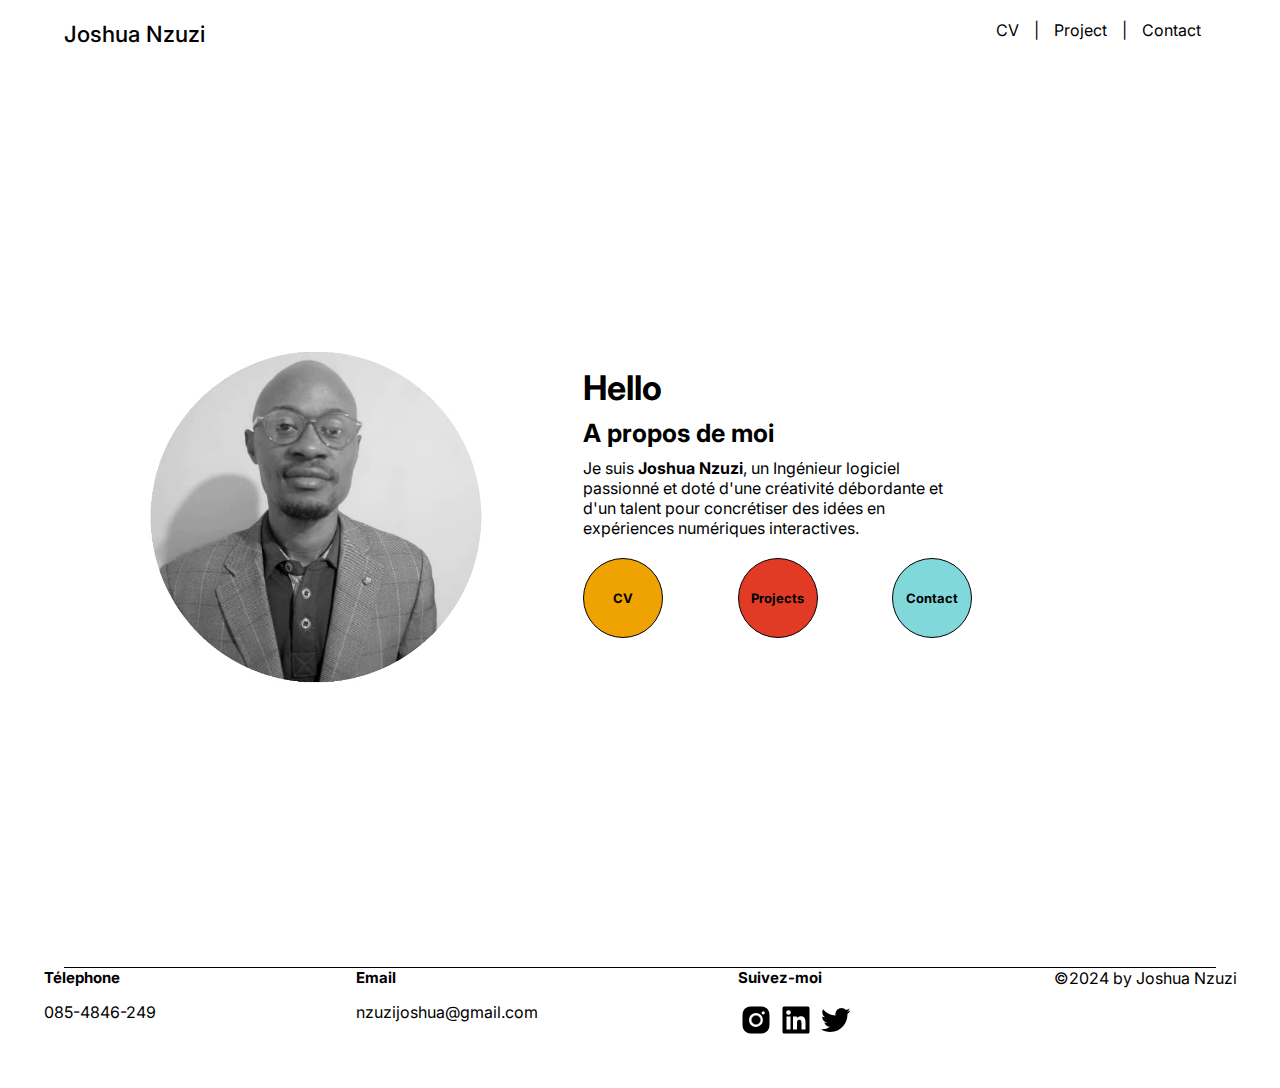
<file: index.html>
<!DOCTYPE html>
<html lang="en">
<head>
    <meta charset="UTF-8">
    <meta name="viewport" content="width=device-width, initial-scale=1.0">
    <title>Joshua Portefolio</title>
    <link rel="stylesheet" href="Style.css">
    <link rel="preconnect" href="https://fonts.googleapis.com">
<link rel="preconnect" href="https://fonts.gstatic.com" crossorigin>
<link rel="preconnect" href="https://fonts.googleapis.com">
<link rel="preconnect" href="https://fonts.gstatic.com" crossorigin>
<link href="https://fonts.googleapis.com/css2?family=Inter:wght@100..900&family=Poppins:ital,wght@0,300;0,400;0,500;0,600;0,700;1,500&display=swap" rel="stylesheet">
</head>
<body>
    <main>

        <header id="header">
        <a id="logo" href="#" >Joshua Nzuzi</a>
            <nav id="navbar">
                <ul  id="nav-list">

                    <li><a href="../page/cv.html">CV</a>|</li>
                    <li><a href="../page/project.html">Project</a>|</li>
                    <li><a href="../page/Contact.html">Contact</a></li>
                    
                </ul>
            </nav>
        </header>

        <section id="hero">

            <img src="image/IMG-20240701-WA0037.jpg" id="hero-image" alt="Joshua Nzuzi">
            <div id="hero-content">
                <h2>Hello</h2>
                <h3>A propos de moi</h3>
                <p>Je suis <strong>Joshua Nzuzi</strong>, un Ingénieur logiciel passionné et doté d'une créativité débordante et d'un talent pour concrétiser des idées en expériences numériques interactives.</p>
                <div id="hero-botton-box">
                    <a href="../pages/cv.html" class="circle cv">CV</a>
                    <a href="../pages/projets.html" class="circle project">Projects</a>
                    <a href="../pages/contact.html" class="circle contact">Contact</a>
                </div>
            </div>
          
        </section>
        <div id="line-footer"></div>

    </main>
    <footer id="footer">
        <div class="contacts number">
           <h4>Télephone</h4>
           <p>085-4846-249</p>
        </div>
        <div class="contacts email">
            <h4>Email</h4>
            <a href="#" id="email">nzuzijoshua@gmail.com</a>
        </div>
        <div class="contacts social-list">
            <h4>Suivez-moi </h4>
            <a href="#" id="instagram"><img src="image/instagram-alt-logo-24.png" alt="instagram-logo"></a>
            <a href="#" id="linkedin"><img src="image/linkedin-square-logo-24.png" alt="linkedin-logo"></a>
            <a href="#" id="twitter"><img src="image/twitter-logo-24.png" alt="twitter-logo"></a>

        </div>
        <p>&copy2024 by Joshua Nzuzi</p>
    </footer>
    
</body>
</html>
</file>
<file: Style.css>
@import url('https://fonts.googleapis.com/css2?family=Inter:wght@100..900&family=Poppins:ital,wght@0,300;0,400;0,500;0,600;0,700;1,500&display=swap');


*{
    padding: 0;
    margin: 0;
    box-sizing: border-box;
   
}

:root{
    --background-color: #ffffff;
    --color-text: #000000;
    --color-boton-1:  #EEA302;
    --color-boton-2:  #E13B25;
    --color-boton-3:  #80D8DA;
    
}

body{

    font-family: "Inter";
   
}

/* =============================== pages-INDEX- =========================================*/
header{
    
    padding: 20px 5%;
    display: flex;
    justify-content: space-between;
   
}



#logo{

    text-decoration: none;
    font-size: 1.4rem;
    font-weight: 500;
    font-family: "Inter"; 
    color: var(--color-text);
}

#navbar ul{

    list-style-type: none;
        
}

#navbar li{
    float: left;
}

#navbar a{

    text-decoration: none;
    padding: 15px;
    font-size: 1rem;
    font-weight: 400;
    font-family: "Inter";
    color: var(--color-text);
}

#hero{

    display: flex;
    align-items: center;
    padding: 0 5%;
    height: 100vh;
    gap: 15px;
}
#hero-image{
  width: 504px;
height: auto;  
}

#hero-content{
  max-width: 100%;
  width: 484px;
height: auto;
top: 283px;
left: 219px;
gap: 0px;
border-radius: 10000px 0px 0px 0px;
opacity: 0px;

    
    width: 389px;
    height: 300px;
}
h2{
    font-size: 2.125rem;
    font-weight: bold;
    margin-bottom: 10px;

}

h3{
    font-size: 1.563rem;
    font-weight: 700;
    margin-bottom: 10px;
}

p{
    font-size: 16px;
    margin-bottom: 20px;
}

#hero-botton-box{
   
    display: flex;
    justify-content: space-between;
    gap: 40px;
    width: 100%;
    height: 90px;
   
}

#hero-botton-box a{

    text-decoration: none;
    text-align: center;
    color: var(--color-text);
    font-size: 13px;
    font-weight: bold;
  
}

.circle{
    width: 80px;
    height: 80px;
    
    border: 1px solid var(--color-text);
    border-radius: 50px;
    padding-top: 8%;
    cursor: pointer;
    transition: 0.2s ease;
}

.circle:hover{
    transform: translateY(5px);
    background-color: #ffffff;
   
}
.cv{
    background-color: var(--color-boton-1);
}

.project{
    background-color: var(--color-boton-2);
}

.contact{
    background-color: var(--color-boton-3);
}


#line-footer{

    width: 90%;
    height: 1px;
    background-color: #000000;
    margin: 0 5%;
}

footer{

   display: flex;
   justify-content: center;
   flex-direction: row;
   gap: 200px;
   background-color: transparent;
   height: 120px;
}

h4{
    font-size: 15px;
    padding-bottom: 15px;
}

#email{
    text-decoration: none;
    color: #000000;
}

a:link{
    color: #000000;
}

a:active{
    color:#3ae759;
}
/* =============================== pages-index-FIN =========================================*/
</file>
